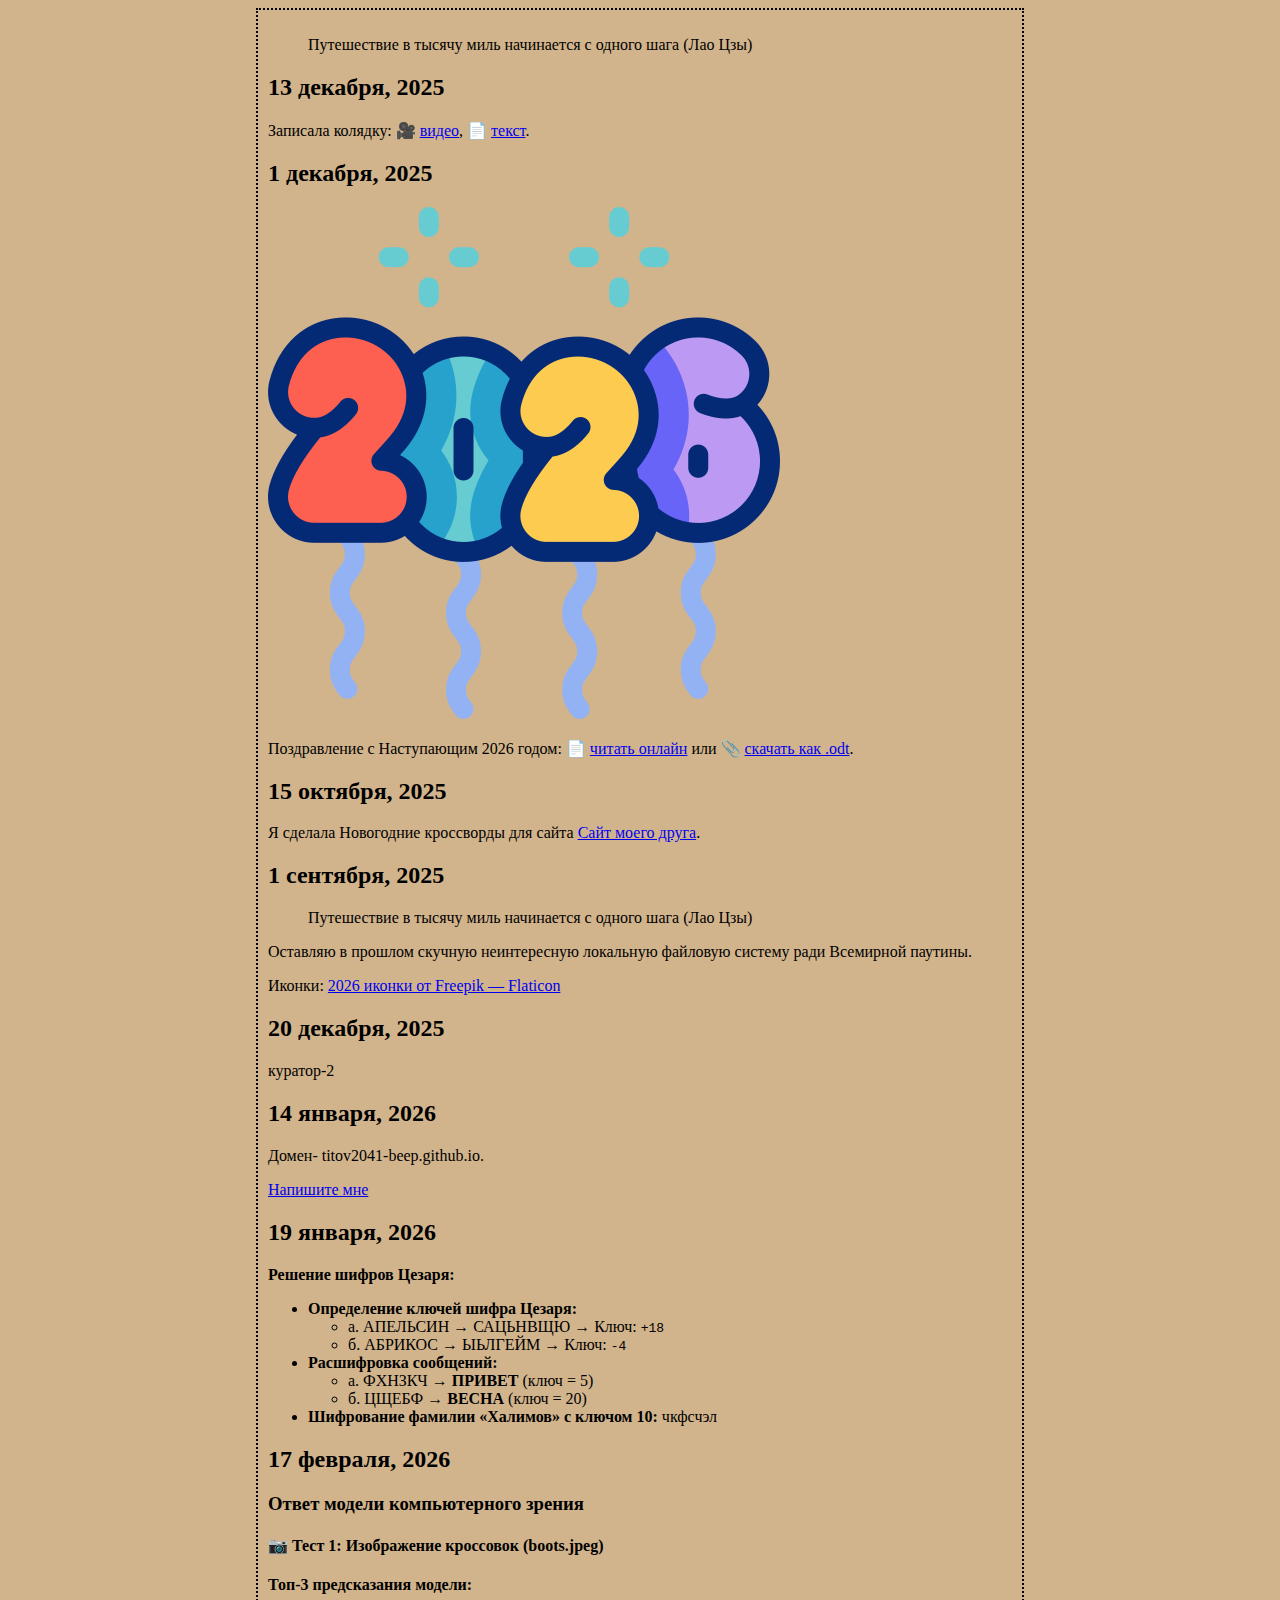
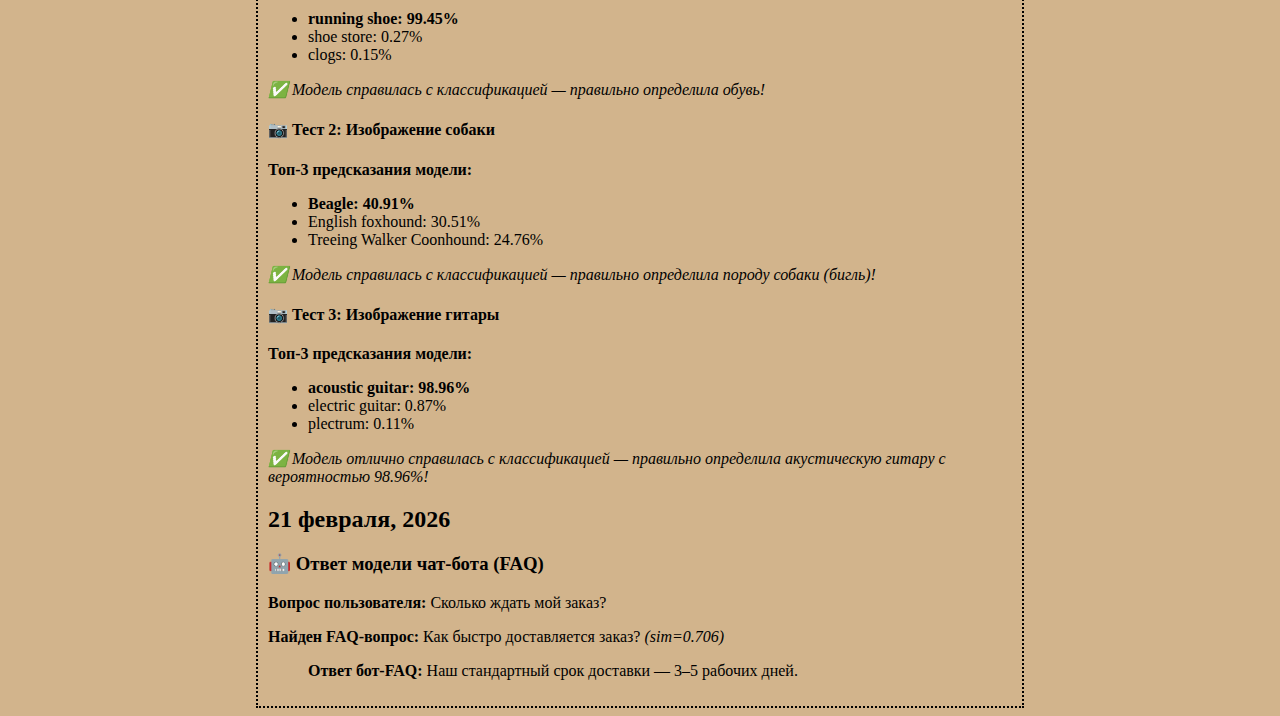
<file: index.html>
<!DOCTYPE html>
<html lang="ru">
<head>
  <meta charset="UTF-8">
  <title>Моя страница</title>
  <link rel="stylesheet" href="style.css">
</head>
<body>
  <blockquote class="q">Путешествие в тысячу миль начинается с одного шага (Лао Цзы)</blockquote>

  <h2>13 декабря, 2025</h2>
  <p>
    Записала колядку:  
    🎥 <a href="video/kolyadka2026.mp4" title="Видео с колядкой">видео</a>,  
    📄 <a href="docs/kolyadka_text_2026.docx" title="Текст колядки в формате DOCX">текст</a>.
  </p>

  <h2>1 декабря, 2025</h2>
  <img src="Icons/free-icon-new-year-balloons-19034402(1).png" alt="Новый год">
  <p>
    Поздравление с Наступающим 2026 годом:  
    📄 <a href="Congratulations2026.html" title="Читать онлайн">читать онлайн</a> или  
    📎 <a href="kolyadka.odt" title="Скачать документ ODT">скачать как .odt</a>.
  </p>

  <h2>15 октября, 2025</h2>
  <p>
    Я сделала Новогодние кроссворды для сайта <a href="https://justmargarret.github.io/just-yourmargarret2/" title="Блог моего друга">Сайт моего друга</a>.
  </p>

  <h2>1 сентября, 2025</h2>
  <blockquote>Путешествие в тысячу миль начинается с одного шага (Лао Цзы)</blockquote>
  <p>
    Оставляю в прошлом скучную неинтересную локальную файловую систему ради Всемирной паутины.
  </p>

  <p>Иконки: 
    <a href="https://www.flaticon.com/ru/free-icons/2026" title="2026 иконки">2026 иконки от Freepik — Flaticon</a>
  </p>

  <!-- Новая запись -->
  <h2>20 декабря, 2025</h2>
  <p>куратор-2</p>
</body>
</html>
<body>
   <h2>14 января, 2026</h2>
  </p> Домен- titov2041-beep.github.io. </p>
  </p><a href="mailto:titov2041@gmail.com">Напишите мне</a> </p>
  <h2>19 января, 2026</h2>
<p>
  <strong>Решение шифров Цезаря:</strong>
</p>
<ul>
  <li>
    <strong>Определение ключей шифра Цезаря:</strong>
    <ul>
      <li>а. АПЕЛЬСИН → САЦЬНВЩЮ → Ключ: <code>+18</code></li>
      <li>б. АБРИКОС → ЫЬЛГЕЙМ → Ключ: <code>-4</code></li>
    </ul>
  </li>
  <li>
    <strong>Расшифровка сообщений:</strong>
    <ul>
      <li>а. ФХНЗКЧ → <strong>ПРИВЕТ</strong> (ключ = 5)</li>
      <li>б. ЦЩЕБФ → <strong>ВЕСНА</strong> (ключ = 20)</li>
    </ul>
  </li>
  <li>
    <strong>Шифрование фамилии «Халимов» с ключом 10:</strong> чкфсчэл
  </li>
</ul>
<p>
  <h2>17 февраля, 2026</h2>
  <h3>Ответ модели компьютерного зрения</h3>
  
  <h4>📷 Тест 1: Изображение кроссовок (boots.jpeg)</h4>
  <p><strong>Топ-3 предсказания модели:</strong></p>
  <ul>
    <li><strong>running shoe: 99.45%</strong></li>
    <li>shoe store: 0.27%</li>
    <li>clogs: 0.15%</li>
  </ul>
  <p><em>✅ Модель справилась с классификацией — правильно определила обувь!</em></p>
  <h4>📷 Тест 2: Изображение собаки</h4>
<p><strong>Топ-3 предсказания модели:</strong></p>
<ul>
  <li><strong>Beagle: 40.91%</strong></li>
  <li>English foxhound: 30.51%</li>
  <li>Treeing Walker Coonhound: 24.76%</li>
</ul>
<p><em>✅ Модель справилась с классификацией — правильно определила породу собаки (бигль)!</em></p>
  <h4>📷 Тест 3: Изображение гитары</h4>
<p><strong>Топ-3 предсказания модели:</strong></p>
<ul>
  <li><strong>acoustic guitar: 98.96%</strong></li>
  <li>electric guitar: 0.87%</li>
  <li>plectrum: 0.11%</li>
</ul>
<p><em>✅ Модель отлично справилась с классификацией — правильно определила акустическую гитару с вероятностью 98.96%!</em></p>
<h2>21 февраля, 2026</h2>
<h3>🤖 Ответ модели чат-бота (FAQ)</h3>
<p><strong>Вопрос пользователя:</strong> Сколько ждать мой заказ?</p>
<p><strong>Найден FAQ-вопрос:</strong> Как быстро доставляется заказ? <em>(sim=0.706)</em></p>
<blockquote>
  <p><strong>Ответ бот-FAQ:</strong> Наш стандартный срок доставки — 3–5 рабочих дней.</p>
</blockquote>
</file>
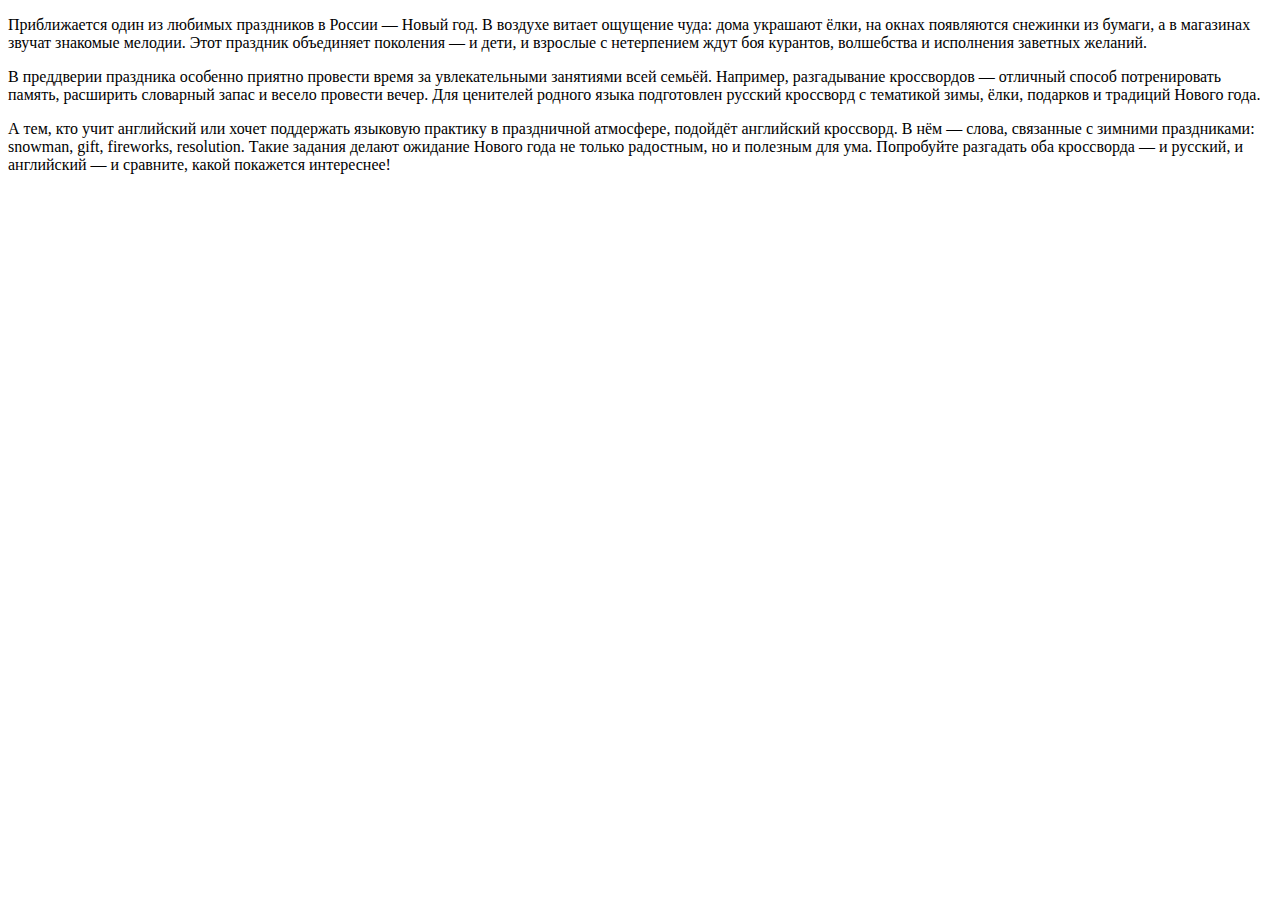
<file: Congratulations2026.html>
<!DOCTYPE html>
<html lang="ru">
<head>
    <meta charset="UTF-8">
    <title>Поздравление с Новым 2026 годом</title>
</head>
<body>
<p>Приближается один из любимых праздников в России — Новый год. В воздухе витает ощущение чуда: дома украшают ёлки, на окнах появляются снежинки из бумаги, а в магазинах звучат знакомые мелодии. Этот праздник объединяет поколения — и дети, и взрослые с нетерпением ждут боя курантов, волшебства и исполнения заветных желаний.</p>
<p>В преддверии праздника особенно приятно провести время за увлекательными занятиями всей семьёй. Например, разгадывание кроссвордов — отличный способ потренировать память, расширить словарный запас и весело провести вечер. Для ценителей родного языка подготовлен русский кроссворд с тематикой зимы, ёлки, подарков и традиций Нового года.</p>
<p>А тем, кто учит английский или хочет поддержать языковую практику в праздничной атмосфере, подойдёт английский кроссворд. В нём — слова, связанные с зимними праздниками: snowman, gift, fireworks, resolution. Такие задания делают ожидание Нового года не только радостным, но и полезным для ума. Попробуйте разгадать оба кроссворда — и русский, и английский — и сравните, какой покажется интереснее!</p>
</body>
</html>
</file>
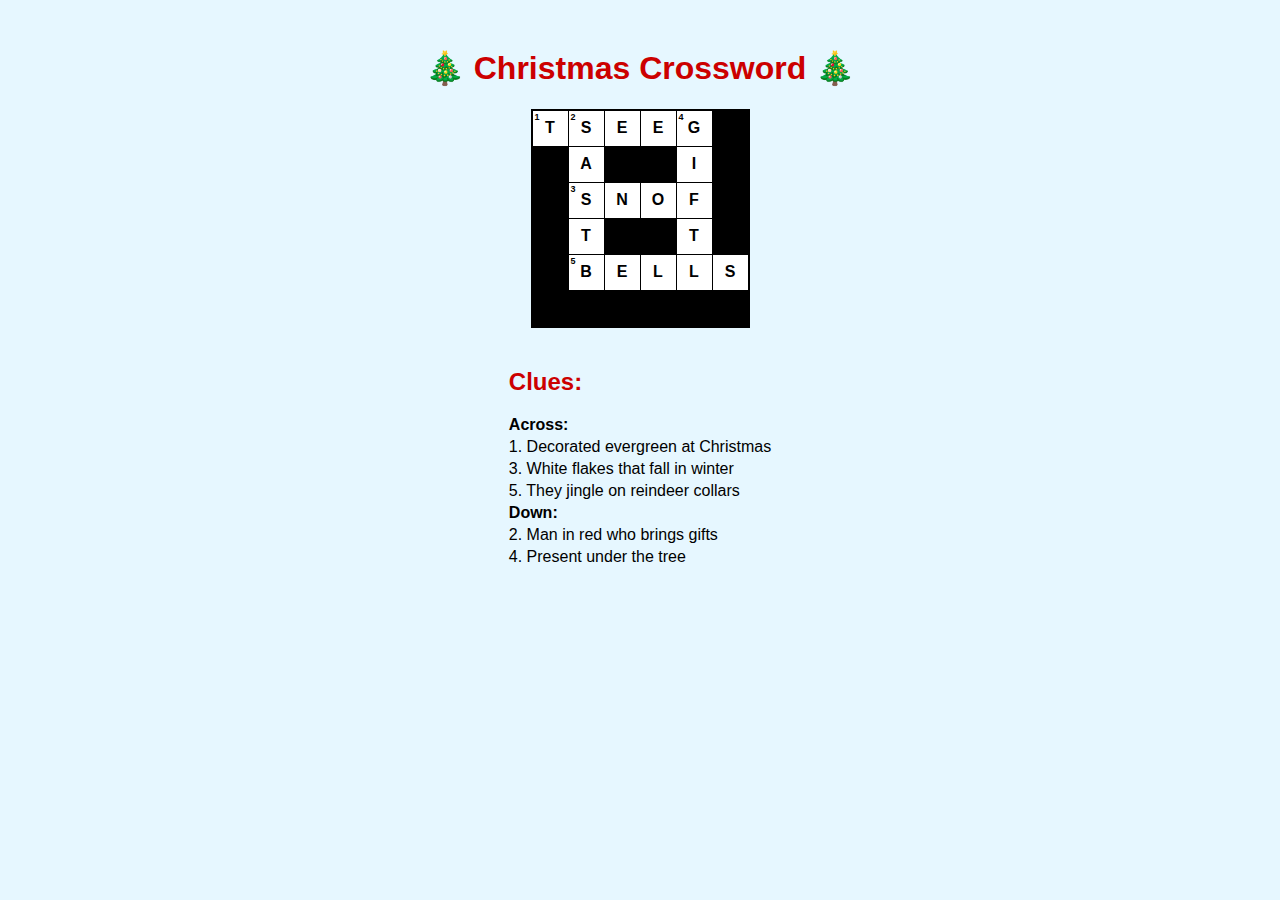
<file: krossvordEN.html>
<!DOCTYPE html>
<html lang="en">
<head>
  <meta charset="UTF-8" />
  <meta name="viewport" content="width=device-width, initial-scale=1.0"/>
  <title>Christmas Crossword</title>
  <style>
    body {
      font-family: Arial, sans-serif;
      background-color: #e6f7ff;
      padding: 20px;
      text-align: center;
    }
    h1 {
      color: #c00;
    }
    .container {
      display: flex;
      flex-direction: column;
      align-items: center;
      gap: 20px;
    }
    .grid {
      display: grid;
      grid-template-columns: repeat(6, 35px);
      grid-gap: 1px;
      background-color: #000;
      padding: 2px;
      margin: auto;
    }
    .cell {
      width: 35px;
      height: 35px;
      background-color: #fff;
      display: flex;
      justify-content: center;
      align-items: center;
      font-weight: bold;
      position: relative;
      font-size: 16px;
    }
    .cell.black {
      background-color: #000;
    }
    .cell span.number {
      position: absolute;
      top: 1px;
      left: 2px;
      font-size: 9px;
      color: #000;
    }
    .clues {
      text-align: left;
      max-width: 400px;
    }
    .clues h2 {
      color: #c00;
    }
    .clue {
      margin: 4px 0;
    }
  </style>
</head>
<body>
  <h1>🎄 Christmas Crossword 🎄</h1>
  <div class="container">
    <div class="grid" id="crossword"></div>
    <div class="clues">
      <h2>Clues:</h2>
      <div class="clue"><strong>Across:</strong></div>
      <div class="clue">1. Decorated evergreen at Christmas</div>
      <div class="clue">3. White flakes that fall in winter</div>
      <div class="clue">5. They jingle on reindeer collars</div>
      <div class="clue"><strong>Down:</strong></div>
      <div class="clue">2. Man in red who brings gifts</div>
      <div class="clue">4. Present under the tree</div>
    </div>
  </div>

  <script>
    // Слова кроссворда
    const words = [
      { word: "TREE", dir: "hor", row: 0, col: 0, clue: 1 },
      { word: "SANTA", dir: "ver", row: 0, col: 1, clue: 2 },
      { word: "SNOW", dir: "hor", row: 2, col: 1, clue: 3 },
      { word: "GIFT", dir: "ver", row: 0, col: 4, clue: 4 },
      { word: "BELLS", dir: "hor", row: 4, col: 1, clue: 5 }
    ];

    // Создаём пустую сетку 6x6
    const size = 6;
    const grid = Array(size).fill().map(() => Array(size).fill(null));
    const numbers = Array(size).fill().map(() => Array(size).fill(0));

    // Расставляем слова
    words.forEach(w => {
      const { word, dir, row, col, clue } = w;
      if (dir === "hor") {
        if (numbers[row][col] === 0) numbers[row][col] = clue;
        for (let i = 0; i < word.length; i++) {
          grid[row][col + i] = word[i];
        }
      } else if (dir === "ver") {
        if (numbers[row][col] === 0) numbers[row][col] = clue;
        for (let i = 0; i < word.length; i++) {
          grid[row + i][col] = word[i];
        }
      }
    });

    // Генерация HTML-сетки
    const crosswordEl = document.getElementById('crossword');
    for (let r = 0; r < size; r++) {
      for (let c = 0; c < size; c++) {
        const cell = document.createElement('div');
        if (grid[r][c] === null) {
          cell.className = 'cell black';
        } else {
          cell.className = 'cell';
          cell.textContent = grid[r][c];
          if (numbers[r][c] > 0) {
            const numSpan = document.createElement('span');
            numSpan.className = 'number';
            numSpan.textContent = numbers[r][c];
            cell.appendChild(numSpan);
          }
        }
        crosswordEl.appendChild(cell);
      }
    }
  </script>
</body>
</html>
</file>
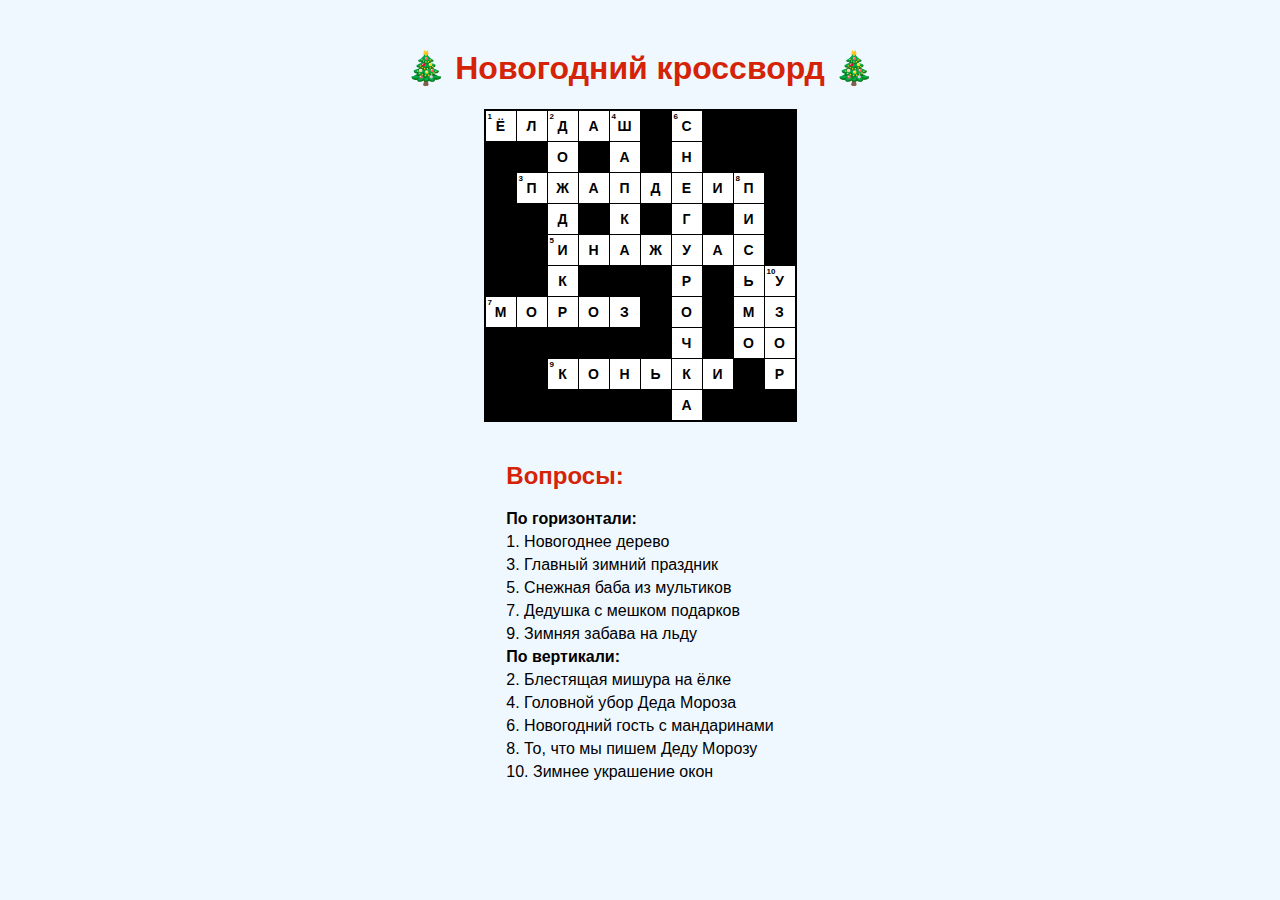
<file: krossvordRU.html>
<!DOCTYPE html>
<html lang="ru">
<head>
  <meta charset="UTF-8" />
  <meta name="viewport" content="width=device-width, initial-scale=1.0"/>
  <title>Новогодний кроссворд</title>
  <style>
    body {
      font-family: Arial, sans-serif;
      background-color: #f0f8ff;
      padding: 20px;
      text-align: center;
    }
    h1 {
      color: #d42306;
    }
    .container {
      display: flex;
      flex-direction: column;
      align-items: center;
      gap: 20px;
    }
    .grid {
      display: grid;
      grid-template-columns: repeat(10, 30px);
      grid-gap: 1px;
      background-color: #000;
      padding: 2px;
      margin: auto;
    }
    .cell {
      width: 30px;
      height: 30px;
      background-color: #fff;
      display: flex;
      justify-content: center;
      align-items: center;
      font-weight: bold;
      position: relative;
      font-size: 14px;
    }
    .cell.black {
      background-color: #000;
    }
    .cell span.number {
      position: absolute;
      top: 1px;
      left: 2px;
      font-size: 8px;
      color: #000;
    }
    .clues {
      text-align: left;
      max-width: 400px;
    }
    .clues h2 {
      color: #d42306;
    }
    .clue {
      margin: 5px 0;
    }
  </style>
</head>
<body>
  <h1>🎄 Новогодний кроссворд 🎄</h1>
  <div class="container">
    <div class="grid" id="crossword"></div>
    <div class="clues">
      <h2>Вопросы:</h2>
      <div class="clue"><strong>По горизонтали:</strong></div>
      <div class="clue">1. Новогоднее дерево</div>
      <div class="clue">3. Главный зимний праздник</div>
      <div class="clue">5. Снежная баба из мультиков</div>
      <div class="clue">7. Дедушка с мешком подарков</div>
      <div class="clue">9. Зимняя забава на льду</div>
      <div class="clue"><strong>По вертикали:</strong></div>
      <div class="clue">2. Блестящая мишура на ёлке</div>
      <div class="clue">4. Головной убор Деда Мороза</div>
      <div class="clue">6. Новогодний гость с мандаринами</div>
      <div class="clue">8. То, что мы пишем Деду Морозу</div>
      <div class="clue">10. Зимнее украшение окон</div>
    </div>
  </div>

  <script>
    // Слова кроссворда (заранее определены)
    const words = [
      { word: "ЁЛКА", dir: "hor", row: 0, col: 0, clue: 1 },
      { word: "ПРАЗДНИК", dir: "hor", row: 2, col: 1, clue: 3 },
      { word: "СНЕЖКА", dir: "hor", row: 4, col: 2, clue: 5 },
      { word: "МОРОЗ", dir: "hor", row: 6, col: 0, clue: 7 },
      { word: "КОНЬКИ", dir: "hor", row: 8, col: 2, clue: 9 },
      { word: "ДОЖДИК", dir: "ver", row: 0, col: 2, clue: 2 },
      { word: "ШАПКА", dir: "ver", row: 0, col: 4, clue: 4 },
      { word: "СНЕГУРОЧКА", dir: "ver", row: 0, col: 6, clue: 6 },
      { word: "ПИСЬМО", dir: "ver", row: 2, col: 8, clue: 8 },
      { word: "УЗОР", dir: "ver", row: 5, col: 9, clue: 10 }
    ];

    // Создаём пустую сетку 10x10
    const grid = Array(10).fill().map(() => Array(10).fill(null));
    const numbers = Array(10).fill().map(() => Array(10).fill(0));

    // Расставляем слова и номера
    words.forEach(wordObj => {
      const { word, dir, row, col, clue } = wordObj;
      if (dir === "hor") {
        if (numbers[row][col] === 0) numbers[row][col] = clue;
        for (let i = 0; i < word.length; i++) {
          grid[row][col + i] = word[i];
        }
      } else if (dir === "ver") {
        if (numbers[row][col] === 0) numbers[row][col] = clue;
        for (let i = 0; i < word.length; i++) {
          grid[row + i][col] = word[i];
        }
      }
    });

    // Формируем HTML-сетку
    const crosswordEl = document.getElementById('crossword');
    for (let r = 0; r < 10; r++) {
      for (let c = 0; c < 10; c++) {
        const cell = document.createElement('div');
        if (grid[r][c] === null) {
          cell.className = 'cell black';
        } else {
          cell.className = 'cell';
          cell.textContent = grid[r][c];
          if (numbers[r][c] > 0) {
            const numSpan = document.createElement('span');
            numSpan.className = 'number';
            numSpan.textContent = numbers[r][c];
            cell.appendChild(numSpan);
          }
        }
        crosswordEl.appendChild(cell);
      }
    }
  </script>
</body>
</html>
</file>
<file: style.css>
body{
	background-color: #d2b48c;
	margin-left: 20%;
	margin-right: 20%;
	border: 2px dotted black;
	padding: 10px 10px 10px 10px;
	font-family: sans serif;
    }
</file>
